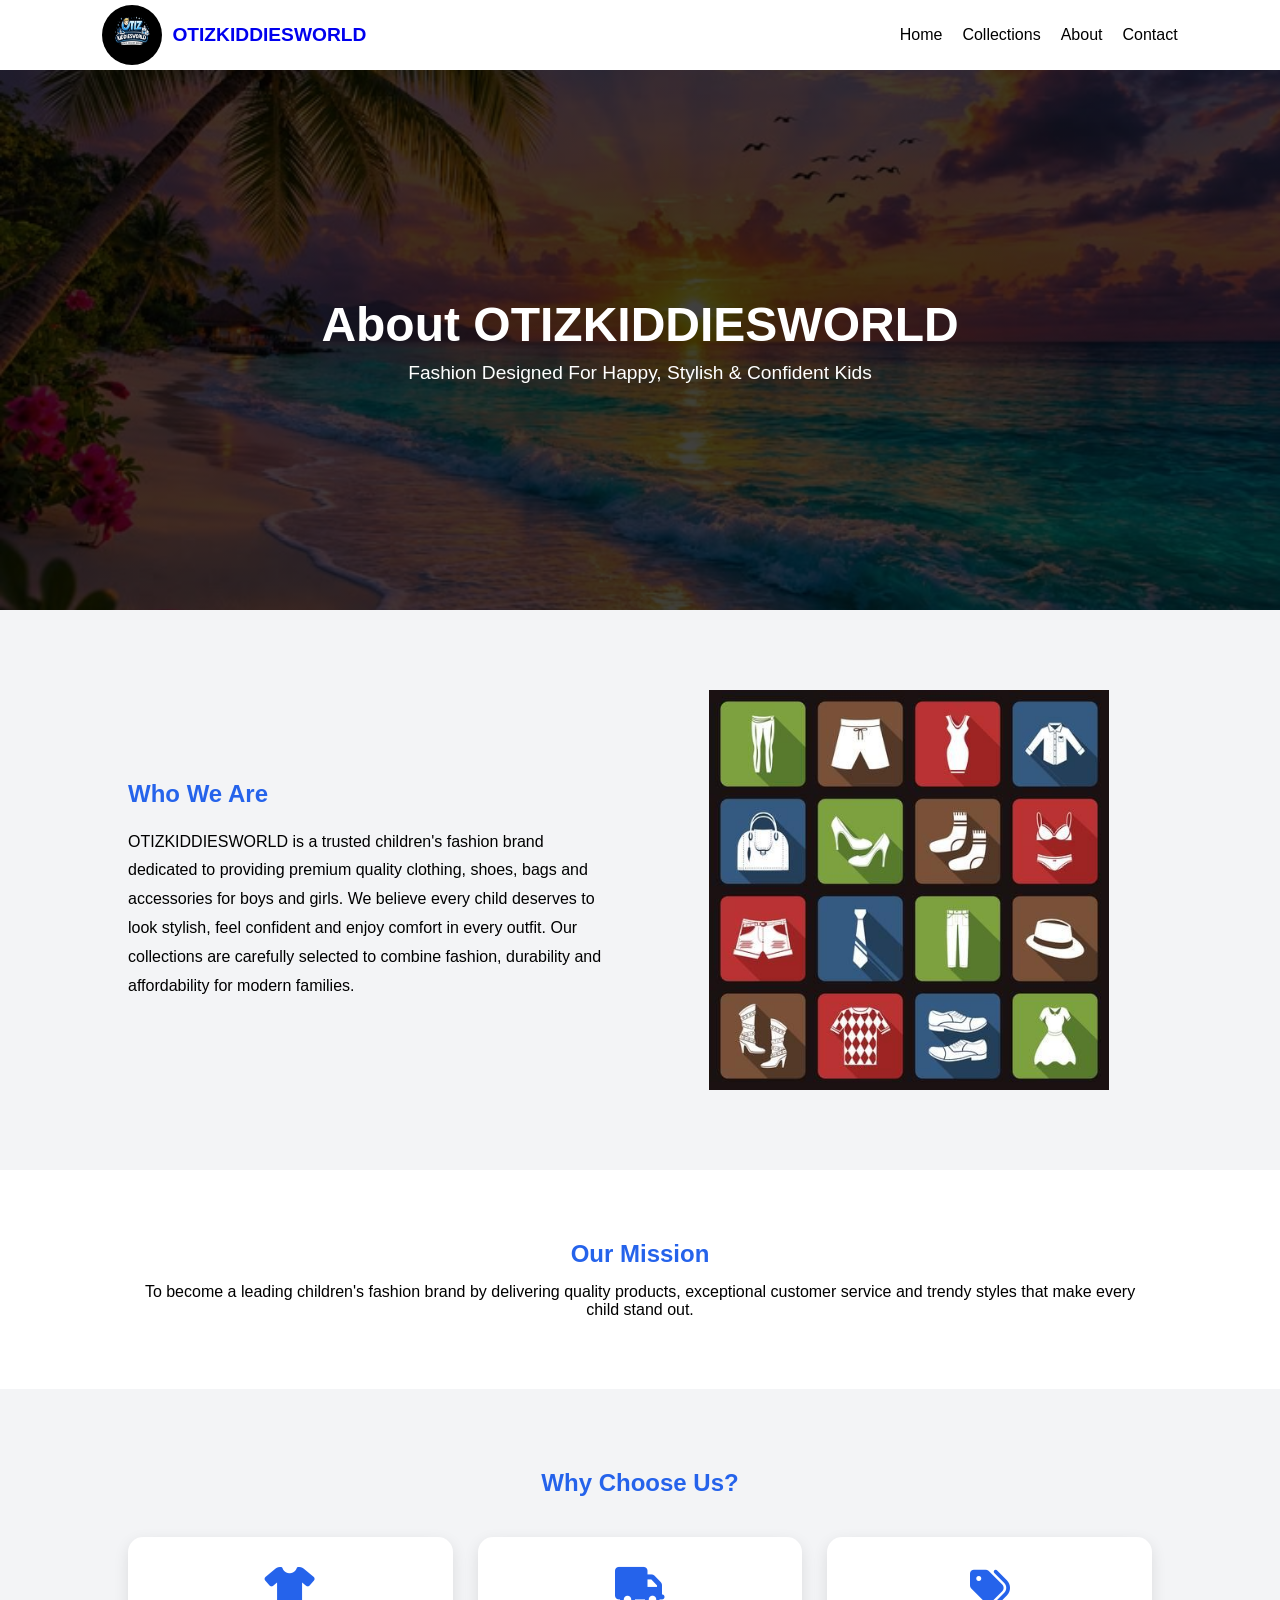
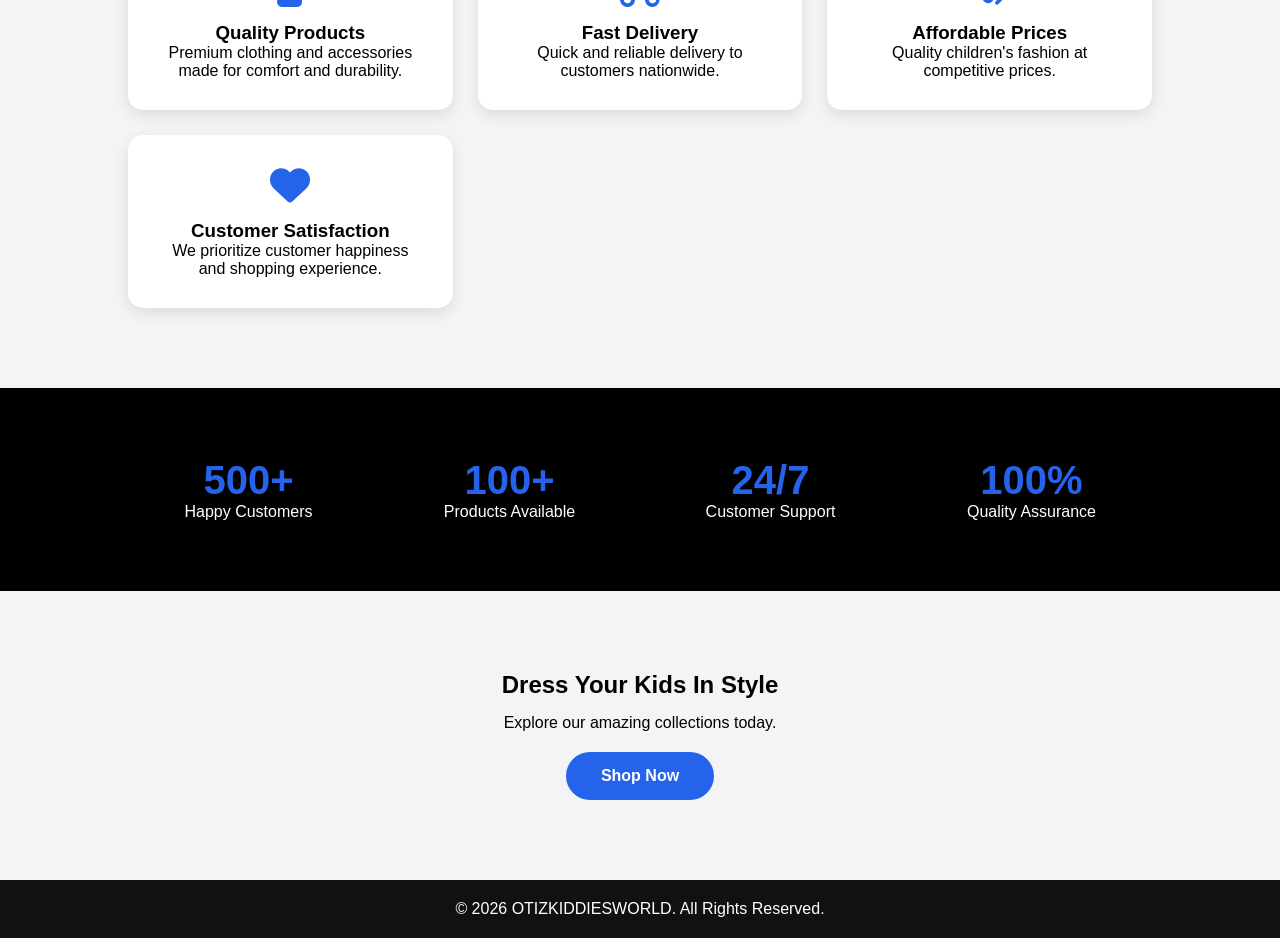
<file: HTML/aboutus.html>
<!DOCTYPE html>
<html lang="en">
<head>
<meta charset="UTF-8">
<meta name="viewport" content="width=device-width, initial-scale=1.0">

<title>About Us | OTIZKIDDIESWORLD</title>

<link rel="stylesheet" href="../CSS/aboutus.css">

<link rel="stylesheet"
href="https://cdnjs.cloudflare.com/ajax/libs/font-awesome/6.5.1/css/all.min.css">
    <script src="../JS/loader.js"></script>
</head>

<body>

<header>

<nav class="navbar">

<a href="../HTML/index.html" class="logo">
    <img src="../image/WhatsApp Image 2026-06-20 at 2.26.59 AM.jpeg" alt="OTIZKIDDIESWORLD Logo">
    <span>OTIZKIDDIESWORLD</span>
</a>

<ul class="nav-links">

<li><a href="../HTML/index.html">Home</a></li>
<li><a href="../HTML/collection.html">Collections</a></li>
<li><a href="../HTML/aboutus.html">About</a></li>
<li><a href="../HTML/contact.html">Contact</a></li>


</ul>

</nav>

</header>

<section class="hero">

<div class="hero-content">

<h1>About OTIZKIDDIESWORLD</h1>

<p>
Fashion Designed For Happy, Stylish & Confident Kids
</p>

</div>

</section>

<section class="about-section">

<div class="about-text">

<h2>Who We Are</h2>

<p>
OTIZKIDDIESWORLD is a trusted children's fashion brand
dedicated to providing premium quality clothing, shoes,
bags and accessories for boys and girls.

We believe every child deserves to look stylish,
feel confident and enjoy comfort in every outfit.

Our collections are carefully selected to combine
fashion, durability and affordability for modern families.
</p>

</div>

<div class="about-image">

<img src="../image/Descargar Iconos de ropa conjunto plano gratis.jpg" alt="OTIZKIDDIESWORLD">

</div>

</section>

<section class="mission">

<h2>Our Mission</h2>

<p>
To become a leading children's fashion brand by delivering
quality products, exceptional customer service and trendy
styles that make every child stand out.
</p>

</section>

<section class="values">

<h2>Why Choose Us?</h2>

<div class="value-container">

<div class="value-box">

<i class="fas fa-shirt"></i>

<h3>Quality Products</h3>

<p>
Premium clothing and accessories made for comfort and durability.
</p>

</div>

<div class="value-box">

<i class="fas fa-truck"></i>

<h3>Fast Delivery</h3>

<p>
Quick and reliable delivery to customers nationwide.
</p>

</div>

<div class="value-box">

<i class="fas fa-tags"></i>

<h3>Affordable Prices</h3>

<p>
Quality children's fashion at competitive prices.
</p>

</div>

<div class="value-box">

<i class="fas fa-heart"></i>

<h3>Customer Satisfaction</h3>

<p>
We prioritize customer happiness and shopping experience.
</p>

</div>

</div>

</section>

<section class="stats">

<div class="stat-box">

<h2>500+</h2>

<p>Happy Customers</p>

</div>

<div class="stat-box">

<h2>100+</h2>

<p>Products Available</p>

</div>

<div class="stat-box">

<h2>24/7</h2>

<p>Customer Support</p>

</div>

<div class="stat-box">

<h2>100%</h2>

<p>Quality Assurance</p>

</div>

</section>

<section class="cta">

<h2>Dress Your Kids In Style</h2>

<p>
Explore our amazing collections today.
</p>

<a href="../HTML/collection.html" class="shop-btn">
Shop Now
</a>

</section>

<footer>

<p>
© 2026 OTIZKIDDIESWORLD. All Rights Reserved.
</p>

</footer>

<script src="../JS/aboutus.js"></script>

</body>
</html>
</file>
<file: CSS/aboutus.css>
*{
margin:0;
padding:0;
box-sizing:border-box;
font-family:'Poppins',sans-serif;
}
:root{
--primary:#2563eb;
--dark:#111827;
--light:#ffffff;
--gray:#f3f4f6;
}
body{
    background:var(--gray);
}
a{
    text-decoration: none;
}
.logo span{
    text-decoration: none;
        font-weight: bold;
    font-size: 1.2rem;

}
.navbar{
background:white;
padding:5px 8%;
display:flex;
justify-content:space-between;
align-items:center;
}

.logo{
display:flex;
align-items:center;
gap:10px;
}

.logo img{
width:60px;
height:60px;
border-radius:50%;
}

.logo h2{
color:#2563eb;
}

.nav-links{
display:flex;
list-style:none;
gap:20px;
flex-wrap: wrap;
}

.nav-links a{
text-decoration:none;
color:black;
}

.hero{
height:60vh;
display:flex;
justify-content:center;
align-items:center;
text-align:center;
background:linear-gradient(
rgba(0,0,0,.75),
rgba(0,0,0,.75)
),
url(/image/Peaceful\ Serene\ Sunrise\ 🌅🌊.jpg);
background-size:cover;
background-position:center;
}

.hero-content h1{
font-size:3rem;
color:white;
margin-bottom:10px;
}

.hero-content p{
color:white;
font-size:1.2rem;
}

.about-section{
padding:80px 10%;
display:grid;
grid-template-columns:1fr 1fr;
gap:50px;
align-items:center;
}

.about-text h2{
color:#2563eb;
margin-bottom:20px;
}

.about-text p{
line-height:1.8;
}

.about-image img{
width:100%;
max-width:400px;
display:block;
margin:auto;
}

.mission{
background:white;
padding:70px 10%;
text-align:center;
}

.mission h2{
color:#2563eb;
margin-bottom:15px;
}

.values{
padding:80px 10%;
}

.values h2{
text-align:center;
margin-bottom:40px;
color:#2563eb;
}

.value-container{
display:grid;
grid-template-columns:
repeat(auto-fit,minmax(250px,1fr));
gap:25px;
}

.value-box{
background:white;
padding:30px;
border-radius:15px;
text-align:center;
box-shadow:0 5px 15px rgba(0,0,0,.1);
transition:.4s;
}

.value-box:hover{
transform:translateY(-10px);
}

.value-box i{
font-size:40px;
color:#2563eb;
margin-bottom:15px;
}

.stats{
background:#000;
padding:70px 10%;
display:grid;
grid-template-columns:
repeat(auto-fit,minmax(200px,1fr));
gap:20px;
text-align:center;
}

.stat-box h2{
color:#2563eb;
font-size:40px;
}

.stat-box p{
color:white;
}

.cta{
padding:80px 10%;
text-align:center;
}

.cta h2{
margin-bottom:15px;
}

.shop-btn{
display:inline-block;
margin-top:20px;
padding:15px 35px;
background:#2563eb;
color:white;
text-decoration:none;
border-radius:30px;
font-weight:bold;
}

footer{
background:#111;
color:white;
text-align:center;
padding:20px;
}

/* ==========================
   TABLETS (1024px and below)
========================== */

@media screen and (max-width:1024px){

.about-section{
    padding:60px 5%;
    gap:30px;
}

.hero-content h1{
    font-size:2.5rem;
}

.value-container{
    grid-template-columns:
    repeat(2,1fr);
}

.stats{
    grid-template-columns:
    repeat(2,1fr);
}

}


/* ==========================
   MOBILE DEVICES (768px)
========================== */

@media screen and (max-width:768px){

.navbar{
    flex-direction:column;
    gap:15px;
    text-align:center;
}

.nav-links{
    flex-wrap:wrap;
    justify-content:center;
}

.hero{
    height:50vh;
    padding:20px;
}

.hero-content h1{
    font-size:2rem;
}

.hero-content p{
    font-size:1rem;
}

.about-section{
    grid-template-columns:1fr;
    text-align:center;
    padding:50px 20px;
}

.about-image img{
    max-width:250px;
}

.mission{
    padding:50px 20px;
}

.values{
    padding:50px 20px;
}

.value-container{
    grid-template-columns:1fr;
}

.stats{
    grid-template-columns:1fr 1fr;
    gap:15px;
    padding:50px 20px;
}

.stat-box h2{
    font-size:30px;
}

.cta{
    padding:50px 20px;
}

.cta h2{
    font-size:1.8rem;
}

.shop-btn{
    width:100%;
    max-width:300px;
}

}


/* ==========================
   SMALL PHONES (480px)
========================== */

@media screen and (max-width:480px){

.logo{
    flex-direction:column;
}

.logo img{
    width:50px;
    height:50px;
}

.logo h2{
    font-size:18px;
}

.nav-links{
    flex-direction:column;
    gap:10px;
}

.hero{
    height:45vh;
}

.hero-content h1{
    font-size:1.5rem;
}

.hero-content p{
    font-size:.9rem;
}

.about-text h2,
.mission h2,
.values h2{
    font-size:1.5rem;
}

.about-text p,
.mission p{
    font-size:14px;
    line-height:1.7;
}

.stats{
    grid-template-columns:1fr;
}

.stat-box{
    padding:10px;
}

.stat-box h2{
    font-size:28px;
}

.cta h2{
    font-size:1.5rem;
}

footer{
    font-size:14px;
    padding:15px;
}

}
</file>
